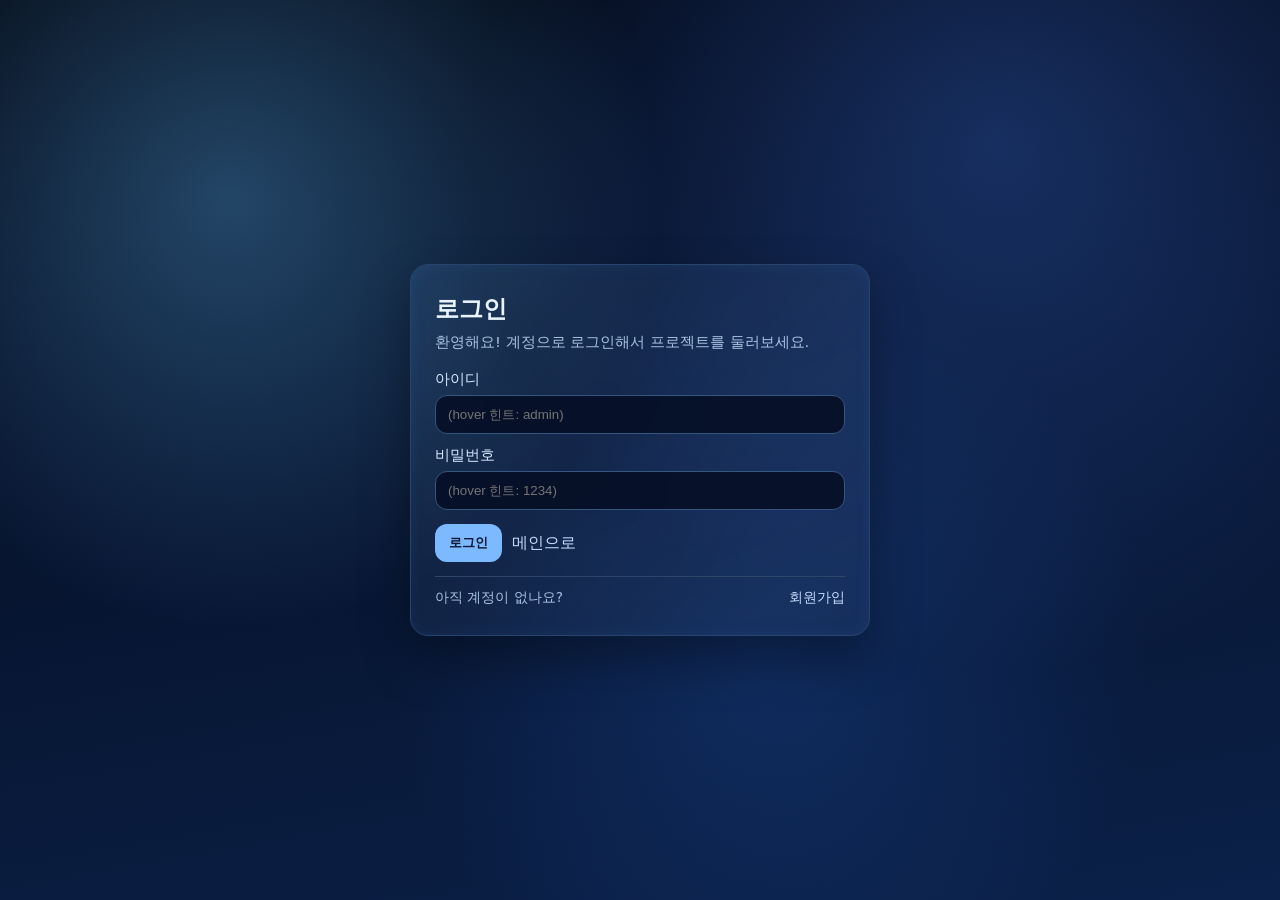
<file: src/main/resources/templates/login.html>
<!doctype html>
<html lang="ko" xmlns:th="http://www.thymeleaf.org">
<head>
  <meta charset="UTF-8">
  <meta name="viewport" content="width=device-width, initial-scale=1.0" />
  <title>로그인</title>
  <style>
    :root {
      --line: #27446f;
      --text: #e9f4ff;
      --muted: #a8c1e0;
      --primary: #7cb9ff;
    }

    * { box-sizing: border-box; }

    body {
      margin: 0;
      min-height: 100vh;
      font-family: "Pretendard", "Noto Sans KR", system-ui, -apple-system, Segoe UI, Roboto, sans-serif;
      color: var(--text);
      display: flex;
      align-items: center;
      justify-content: center;
      background:
        radial-gradient(circle at 18% 22%, rgba(100, 190, 255, 0.32), transparent 34%),
        radial-gradient(circle at 78% 16%, rgba(70, 130, 255, 0.28), transparent 42%),
        radial-gradient(circle at 60% 72%, rgba(42, 107, 225, 0.22), transparent 38%),
        linear-gradient(170deg, #020713 0%, #06122b 42%, #0b2149 100%);
    }

    .login-wrap {
      width: min(460px, 92vw);
      border: 1px solid var(--line);
      border-radius: 18px;
      background: linear-gradient(160deg, rgba(106, 170, 255, 0.12), rgba(255, 255, 255, 0.03));
      box-shadow: 0 24px 48px rgba(0, 0, 0, 0.34), inset 0 0 18px rgba(93, 170, 255, 0.08);
      padding: 28px 24px;
      backdrop-filter: blur(6px);
    }

    .title { margin: 0; font-size: 1.5rem; }
    .desc { margin: 8px 0 18px; color: var(--muted); font-size: 0.92rem; }

    .msg { margin: 8px 0 10px; font-size: 0.9rem; }
    .msg.ok { color: #8ff0b3; }
    .msg.err { color: #ff9d9d; }

    .field { margin-bottom: 12px; }
    label { display: block; margin-bottom: 6px; color: #d6e7ff; font-size: 0.92rem; }
    input {
      width: 100%;
      border: 1px solid #35567f;
      background: rgba(6, 16, 38, 0.92);
      color: var(--text);
      border-radius: 12px;
      padding: 11px 12px;
      outline: none;
      transition: border-color .2s ease, box-shadow .2s ease;
    }
    input:focus {
      border-color: #7cb9ff;
      box-shadow: 0 0 0 3px rgba(124, 185, 255, 0.18);
    }

    .actions { margin-top: 14px; display: flex; gap: 10px; align-items: center; }
    button {
      border: none;
      border-radius: 12px;
      padding: 10px 14px;
      background: var(--primary);
      color: #0f1836;
      font-weight: 800;
      cursor: pointer;
    }

    a { color: #c7dcff; text-decoration: none; }
    a:hover { text-decoration: underline; }

    .bottom {
      margin-top: 14px;
      padding-top: 12px;
      border-top: 1px solid #2d4568;
      display: flex;
      justify-content: space-between;
      color: var(--muted);
      font-size: 0.86rem;
    }
  </style>
</head>
<body>
  <main class="login-wrap">
    <h1 class="title">로그인</h1>
    <p class="desc">환영해요! 계정으로 로그인해서 프로젝트를 둘러보세요.</p>

    <p class="msg ok" th:if="${successMessage}" th:text="${successMessage}"></p>
    <p class="msg err" th:if="${errorMessage}" th:text="${errorMessage}"></p>
    <p class="msg" th:if="${logoutMessage}" th:text="${logoutMessage}"></p>

    <form method="post" action="/login">
      <div class="field">
        <label>아이디</label>
        <input type="text" name="username" required autocomplete="username" title="테스트 아이디: admin" placeholder="(hover 힌트: admin)">
      </div>
      <div class="field">
        <label>비밀번호</label>
        <input type="password" name="password" required autocomplete="current-password" title="테스트 비밀번호: 1234" placeholder="(hover 힌트: 1234)">
      </div>

      <div class="actions">
        <button type="submit">로그인</button>
        <a href="/">메인으로</a>
      </div>
    </form>

    <div class="bottom">
      <span>아직 계정이 없나요?</span>
      <a href="/signup">회원가입</a>
    </div>
  </main>
</body>
</html>
</file>
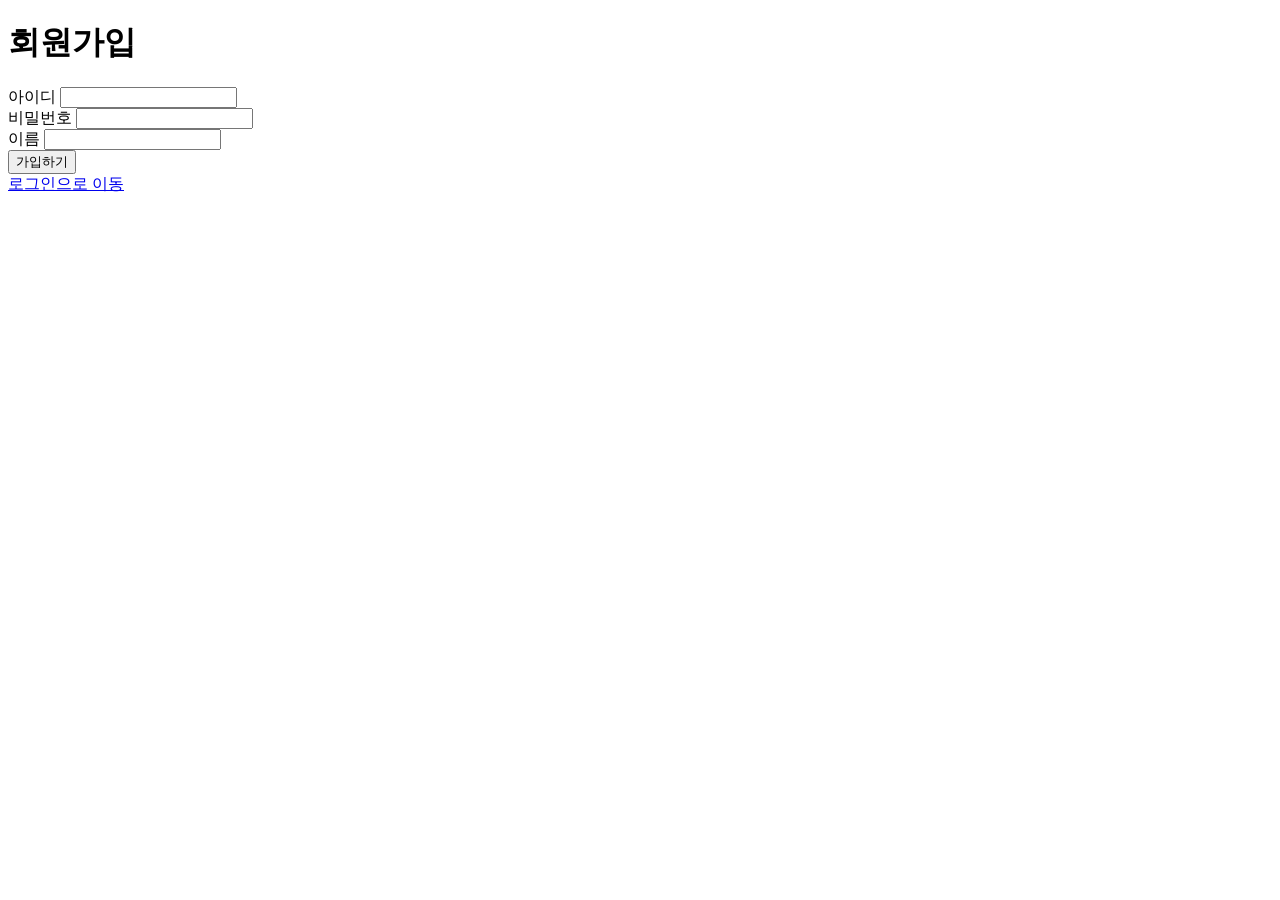
<file: src/main/resources/templates/signup.html>
<!doctype html>
<html lang="ko" xmlns:th="http://www.thymeleaf.org">
<head>
  <meta charset="UTF-8">
  <title>회원가입</title>
</head>
<body>
<h1>회원가입</h1>
<p th:if="${successMessage}" th:text="${successMessage}"></p>
<p th:if="${errorMessage}" th:text="${errorMessage}"></p>
<form method="post" action="/signup">
  <label>아이디 <input type="text" name="username"></label><br>
  <label>비밀번호 <input type="password" name="password"></label><br>
  <label>이름 <input type="text" name="name"></label><br>
  <button type="submit">가입하기</button>
</form>
<a href="/login">로그인으로 이동</a>
</body>
</html>
</file>
